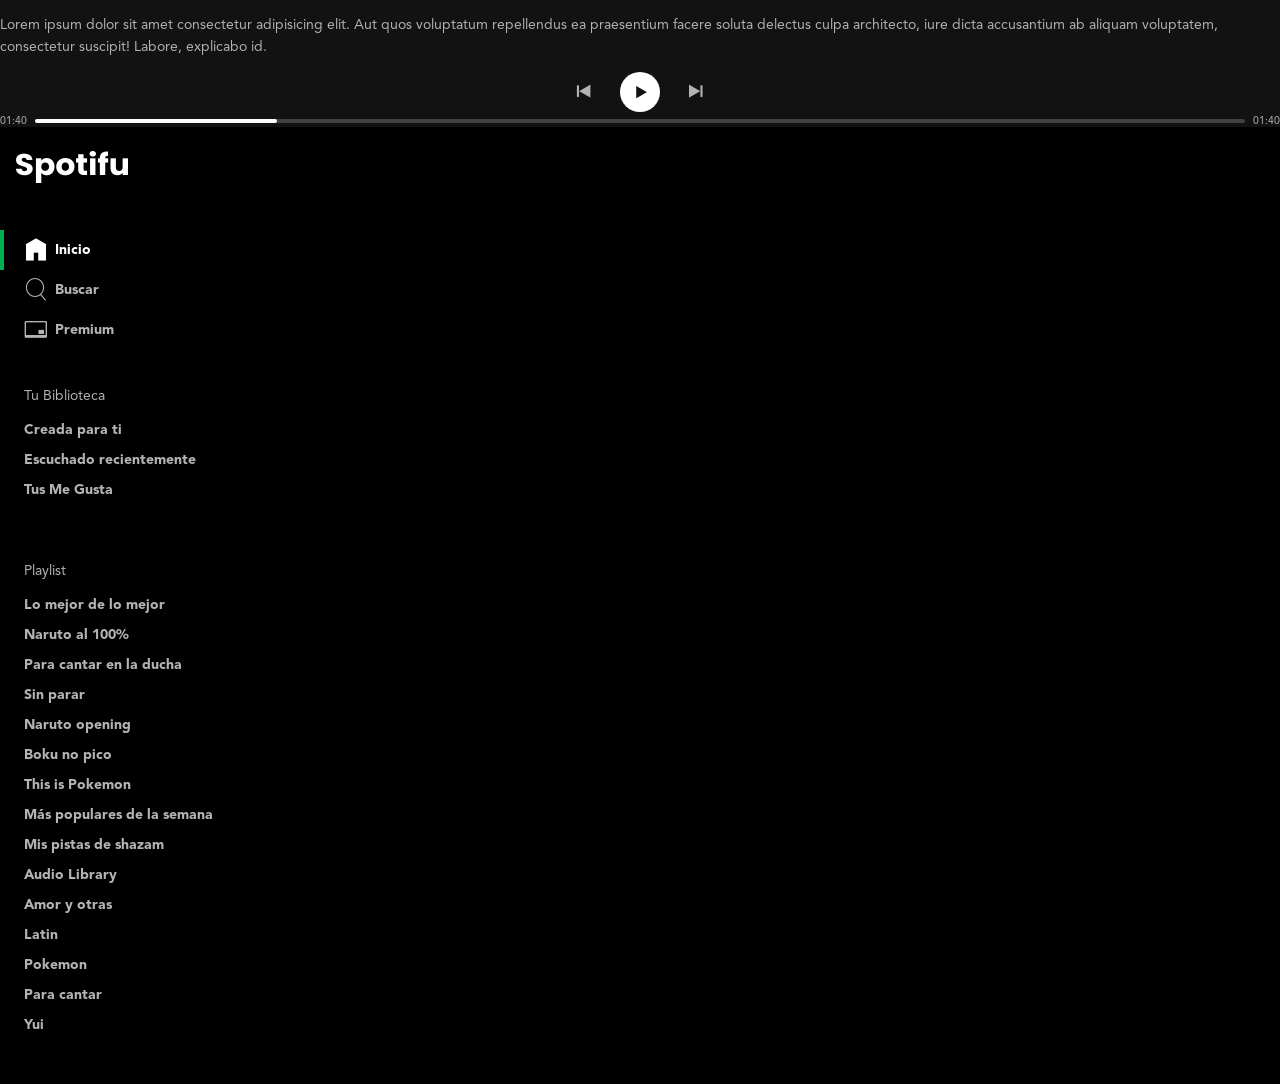
<file: index.html>
<!DOCTYPE html>
<html lang="en">

<head>
    <meta charset="UTF-8">
    <meta http-equiv="X-UA-Compatible" content="IE=edge">
    <meta name="viewport" content="width=device-width, initial-scale=1.0">
    <link rel="stylesheet" href="./css/index.css">
    <title>Spotifu</title>
    <link rel="apple-touch-icon" sizes="57x57" href="/favicon/apple-icon-57x57.png">
    <link rel="apple-touch-icon" sizes="60x60" href="/favicon/apple-icon-60x60.png">
    <link rel="apple-touch-icon" sizes="72x72" href="/favicon/apple-icon-72x72.png">
    <link rel="apple-touch-icon" sizes="76x76" href="/favicon/apple-icon-76x76.png">
    <link rel="apple-touch-icon" sizes="114x114" href="/favicon/apple-icon-114x114.png">
    <link rel="apple-touch-icon" sizes="120x120" href="/favicon/apple-icon-120x120.png">
    <link rel="apple-touch-icon" sizes="144x144" href="/favicon/apple-icon-144x144.png">
    <link rel="apple-touch-icon" sizes="152x152" href="/favicon/apple-icon-152x152.png">
    <link rel="apple-touch-icon" sizes="180x180" href="/favicon/apple-icon-180x180.png">
    <link rel="icon" type="image/png" sizes="192x192" href="/favicon/android-icon-192x192.png">
    <link rel="icon" type="image/png" sizes="32x32" href="/favicon/favicon-32x32.png">
    <link rel="icon" type="image/png" sizes="96x96" href="/favicon/favicon-96x96.png">
    <link rel="icon" type="image/png" sizes="16x16" href="/favicon/favicon-16x16.png">
    <link rel="manifest" href="/favicon/manifest.json">
    <meta name="msapplication-TileColor" content="#ffffff">
    <meta name="msapplication-TileImage" content="/ms-icon-144x144.png">
    <meta name="theme-color" content="#ffffff">

    <meta property="og:title" content="Spotifu" />
    <meta property="og:type" content="website" />
    <meta property="og:description"
        content="Spotifu un proyecto recreativo de la app multiplataforma de reproducción de música" />
    <meta property="og:url" content="https://spotifu-navy.vercel.app/" />
    <meta property="og:image" content="https://spotifu-navy.vercel.app/images/spotifu-logo.png" />
</head>

<body class="body">
    <p>Lorem ipsum dolor sit amet consectetur adipisicing elit. Aut quos voluptatum repellendus ea praesentium facere
        soluta delectus culpa architecto, iure dicta accusantium ab aliquam voluptatem, consectetur suscipit! Labore,
        explicabo id.</p>
    <div class="playerControls">
        <div class="playerControls-button">
            <button class="buttonIcon" aria-label="Anterior" title="Anterior">
                <i class="icon-prev" aria-hidden="true"></i>
            </button>
            <button class="buttonIcon is-white" aria-label="Reproducir" title="Reproducir">
                <i class="icon-play" aria-hidden="true"></i>
            </button>
            <button class="buttonIcon" aria-label="Siguiente" title="Siguiente">
                <i class="icon-next" aria-hidden="true"></i>
            </button>
        </div>
        <div class="playerPlayback">
            <span class="playerPlayback-progressTime">01:40</span>
            <div class="playerPlayback-slider">
                <div class="slider">
                    <div class="slider-progress">
                        <button class="slider-button" aria-label="Controlar el progreso de la reproducción"></button>
                    </div>
                </div>
            </div>
            <span class="playerPlayback-progressTime">01:40</span>
        </div>
    </div>

    <div class="sidebar">
        <header class="logo">
            <a href="/" aria-current="page">
                <img src="./images/spotifu-logo.png" class="logo-image" width="112" height="32" alt="Logo de Spotifu">
            </a>
        </header>
        <nav class="menu" aria-label="Principal">
            <ul class="menu-list">
                <li class="menuItem is-active">
                    <a href="/" class="link" aria-current="page">
                        <i class="icon-home" aria-hidden="true"></i>
                        <span>Inicio</span>
                    </a>
                </li>
                <li class="menuItem">
                    <a href="/" class="link">
                        <i class="icon-search" aria-hidden="true"></i>
                        <span>Buscar</span>
                    </a>
                </li>
                <li class="menuItem">
                    <a href="/" class="link">
                        <i class="icon-creditCard" aria-hidden="true"></i>
                        <span>Premium</span>
                    </a>
                </li>
            </ul>
        </nav>
        <nav class="list" aria-labelledby="library-navigation">
            <h2 class="list-title" id="library-navigation">Tu Biblioteca</h2>
            <ul class="list-content">
                <li class="list-item">
                    <span class="ellipsis">
                        <a href="#" class="link">Creada para ti</a>
                    </span>
                </li>
                <li class="list-item">
                    <span class="ellipsis">
                        <a href="#" class="link">Escuchado recientemente</a>
                    </span>
                </li>
                <li class="list-item">
                    <span class="ellipsis">
                        <a href="#" class="link">Tus Me Gusta</a>
                    </span>
                </li>
            </ul>
        </nav>
        <nav class="list" aria-labelledby="playlist-navigation">
            <h2 class="list-title" id="playlist-navigation">Playlist</h2>
            <ul class="list-content">
                <li class="list-item">
                    <span class="ellipsis">
                        <a href="#" class="link">Lo mejor de lo mejor</a>
                    </span>
                </li>
                <li class="list-item">
                    <span class="ellipsis">
                        <a href="#" class="link">Naruto al 100%</a>
                    </span>
                </li>
                <li class="list-item">
                    <span class="ellipsis">
                        <a href="#" class="link">Para cantar en la ducha</a>
                    </span>
                </li>
                <li class="list-item">
                    <span class="ellipsis">
                        <a href="#" class="link">Sin parar</a>
                    </span>
                </li>
                <li class="list-item">
                    <span class="ellipsis">
                        <a href="#" class="link">Naruto opening</a>
                    </span>
                </li>
                <li class="list-item">
                    <span class="ellipsis">
                        <a href="#" class="link">Boku no pico</a>
                    </span>
                </li>
                <li class="list-item">
                    <span class="ellipsis">
                        <a href="#" class="link">This is Pokemon</a>
                    </span>
                </li>
                <li class="list-item">
                    <span class="ellipsis">
                        <a href="#" class="link">Más populares de la semana</a>
                    </span>
                </li>
                <li class="list-item">
                    <span class="ellipsis">
                        <a href="#" class="link">Mis pistas de shazam</a>
                    </span>
                </li>
                <li class="list-item">
                    <span class="ellipsis">
                        <a href="#" class="link">Audio Library</a>
                    </span>
                </li>
                <li class="list-item">
                    <span class="ellipsis">
                        <a href="#" class="link">Amor y otras</a>
                    </span>
                </li>
                <li class="list-item">
                    <span class="ellipsis">
                        <a href="#" class="link">Latin</a>
                    </span>
                </li>
                <li class="list-item">
                    <span class="ellipsis">
                        <a href="#" class="link">Pokemon</a>
                    </span>
                </li>
                <li class="list-item">
                    <span class="ellipsis">
                        <a href="#" class="link">Para cantar</a>
                    </span>
                </li>
                <li class="list-item">
                    <span class="ellipsis">
                        <a href="#" class="link">Yui</a>
                    </span>
                </li>
            </ul>
        </nav>
    </div>


</body>

</html>
</file>
<file: css/index.css>
@import "./icons.css";
@import "./fonts.css";
@import "./body.css";
@import "./link.css";
@import "./button-icon.css";
@import "./sidebar.css";
@import "./ellipsis.css";
@import "./slider.css";
@import "./player-controls.css";
@import "./player-playback.css";

:root {
  font-size: 16px;
  --primary: #00b050;
  --white: #ffffff;
  --gray10: #b3b3b3;
  --gray20: #737373;
  --gray30: #282828;
  --gray40: #181818;
  --gray50: #121212;
  --gray60: #000000;
  --basefontFamily: Avenir, Helvetica, sans-serif;
  --headline1: bold 2rem / normal var(--basefontFamily);
  --headline2: bold 1.5rem/1.75rem var(--basefontFamily);
  --baseFont: normal 0.875rem/1.375rem var(--basefontFamily);
  --baseFontBold: bold 0.875rem/1.375rem var(--basefontFamily);
  --button: bold 0.875rem/1rem var(--basefontFamily);
  --small: normal 0.75em / normal var(--basefontFamily);
}
</file>
